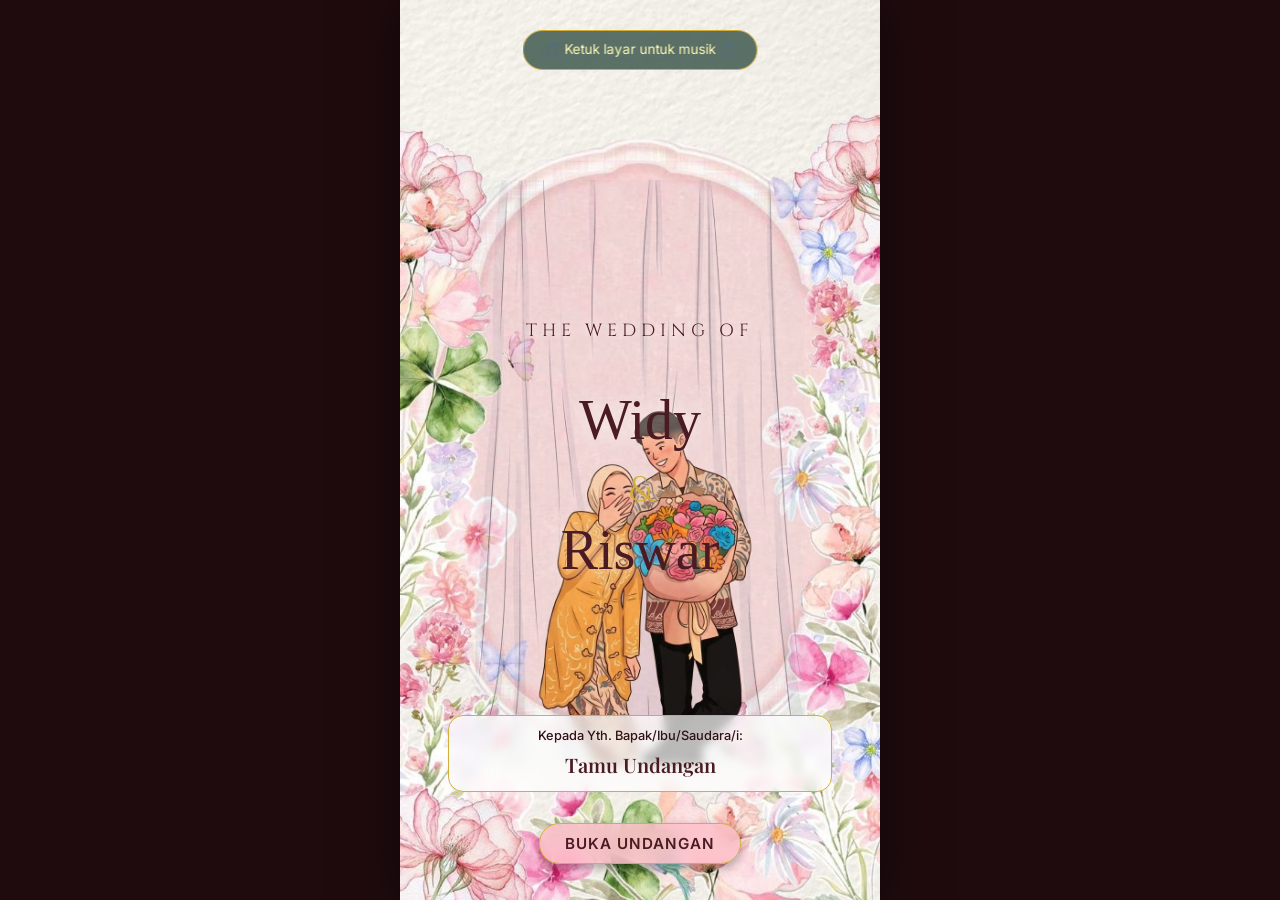
<file: index.html>
<!DOCTYPE html>
<html lang="id">

<head>
    <meta charset="UTF-8">
    <meta name="viewport" content="width=device-width, initial-scale=1.0">
    <title>Undangan Pernikahan Widy & Riswar</title>
    <meta name="description" content="Undangan Pernikahan Digital Widy & Riswar">
    <link rel="preconnect" href="https://fonts.googleapis.com">
    <link rel="preconnect" href="https://fonts.gstatic.com" crossorigin>
    <link
        href="https://fonts.googleapis.com/css2?family=Cinzel:wght@400;600;700&family=Great+Vibes&family=Inter:wght@300;400;600&family=Playfair+Display:ital,wght@0,400;0,600;0,700;1,400&display=swap"
        rel="stylesheet">
    <link href="https://unpkg.com/aos@2.3.1/dist/aos.css" rel="stylesheet">
    <link href="https://fonts.cdnfonts.com/css/brittany-signature" rel="stylesheet">
    <link rel="stylesheet" href="style.css?v=54">
</head>

<body>

    <!-- Cover Section (Opens before scrolling) -->
    <div id="cover" class="cover-section">
        <div class="cover-bg"></div>
        <div id="music-hint" class="music-hint">🎵 Ketuk layar untuk musik 🎵</div>
        <!-- Foto Orang/Mempelai -->
        <img src="bg11.jpg" alt="Mempelai Cover" class="cover-mempelai-img">

        <div class="cover-content">
            <p class="subtitle">The Wedding Of</p>
            <h1 class="couple-names-cover">Widy<br><span class="couple-ampersand">&amp;</span><br>Riswar</h1>
        </div>

        <div class="guest-greeting"
            style="position: fixed; bottom: 12%; left: 50%; transform: translateX(-50%); z-index: 100; text-align: center; color: var(--text-main); width: 80%; background: rgba(255, 255, 255, 0.7); backdrop-filter: blur(5px); padding: 10px; border-radius: 15px; border: 1px solid var(--gold);">
            <p style="font-size: 0.8rem; margin-bottom: 3px; font-weight: 500;">Kepada Yth. Bapak/Ibu/Saudara/i:</p>
            <h3 id="guestName"
                style="font-size: 1.25rem; font-family: var(--font-heading); color: var(--primary-color); margin: 0; word-wrap: break-word;">
                Tamu Undangan</h3>
        </div>

        <button id="openInvitation" class="btn-primary cover-btn-bottom" style="bottom: 4%;">Buka Undangan</button>
    </div>

    <!-- Main Invitation Content -->
    <main id="mainContent" class="hidden">
        <!-- Background Blobs for modern fluid morphology -->
        <div class="morph-blob blob-1"></div>
        <div class="morph-blob blob-2"></div>
        <div class="morph-blob blob-3"></div>

        <!-- Hero Section -->
        <section id="hero" class="hero-section">
            <div class="hero-text">
                <div data-aos="fade-right" data-aos-duration="1500"
                    style="margin-top: 10px; position: relative; z-index: 20;">
                    <p class="invite-subtitle hero-music-anim-1">You Are Invited To <br><span class="wedding-of">The
                            Wedding Of</span></p>
                </div>

                <div data-aos="zoom-in" data-aos-duration="1800" data-aos-delay="200">
                    <div class="image-wrapper hero-music-anim-2" style="margin: -90px 0 0px 0;">
                        <img src="bg22.png" alt="Gallery Ornament" class="hero-ornament-img">
                    </div>
                </div>

                <div data-aos="fade-left" data-aos-duration="1500" data-aos-delay="400">
                    <h2 class="animated-text hero-music-anim-3"
                        style="font-family: 'Brittany Signature', cursive; font-weight: 400; font-size: clamp(2rem, 10vw, 3.5rem); white-space: nowrap; margin-top: -60px; margin-bottom: 10px; color: var(--primary-color); position: relative; z-index: 10;">
                        Widy & Riswar</h2>
                </div>

                <div data-aos="fade-up" data-aos-duration="1200" data-aos-delay="600">
                    <p class="date-hero hero-music-anim-4"
                        style="font-size: 1.1rem; font-weight: 600; margin-bottom: 15px;">23 Mei 2026</p>
                </div>

                <!-- Countdown Timer -->
                <div data-aos="fade-up" data-aos-duration="1200" data-aos-delay="800">
                    <div class="countdown-container hero-music-anim-5">
                        <div class="time-box"><span id="days">00</span>
                            <p>Hari</p>
                        </div>
                        <div class="time-box"><span id="hours">00</span>
                            <p>Jam</p>
                        </div>
                        <div class="time-box"><span id="minutes">00</span>
                            <p>Menit</p>
                        </div>
                        <div class="time-box"><span id="seconds">00</span>
                            <p>Detik</p>
                        </div>
                    </div>
                </div>
            </div>
            <div class="scroll-indicator">
                <p>Scroll Down</p>
                <div class="arrow-down"></div>
            </div>
        </section>

        <!-- Couple Section -->
        <section id="couple" class="couple-section">
            <div class="container">
                <div class="section-title text-center" data-aos="fade-up" data-aos-duration="1000"
                    style="margin-bottom: 45px;">
                    <p class="intro-text-music"
                        style="font-family: 'Playfair Display', serif; font-style: italic; font-size: 1.1rem; line-height: 1.7; color: var(--primary-color); font-weight: 400; background: linear-gradient(135deg, rgba(235, 211, 122, 0.25) 0%, rgba(255, 255, 255, 0.5) 100%); padding: 30px 20px; border-radius: 20px; margin: 0 auto; max-width: 90%; backdrop-filter: blur(4px);">
                        "Dengan Memohon Rahmat dan Ridho Dari Allah SWT.<br>
                        Kami Bermaksud Menyelenggarakan Syukuran Pernikahan Putra Putri Kami."
                    </p>
                </div>

                <div class="couple-wrapper">
                    <!-- Bride -->
                    <div class="bride bride-card" data-aos="morph-right" data-aos-duration="1200">
                        <div data-aos="morph-up" data-aos-duration="1200" data-aos-delay="200">
                            <div class="photo-frame hero-music-anim-2">
                                <div
                                    style="width: 100%; height: 100%; overflow: hidden; border-radius: 15px; position: relative; -webkit-mask-image: linear-gradient(to bottom, black 65%, transparent 95%); mask-image: linear-gradient(to bottom, black 65%, transparent 95%);">
                                    <img src="wanitanew.png" alt="Mempelai Wanita" class="profile-img"
                                        style="transform: scale(0.75) translateY(5%); border-radius: 0 !important;">
                                </div>
                                <div class="frame-ornament"></div>
                            </div>
                        </div>
                        <h3 data-aos="fade-up" data-aos-duration="800" data-aos-delay="500">Gr. Widyawati, S.Pd</h3>
                        <p class="parents" data-aos="fade-up" data-aos-duration="800" data-aos-delay="700">Putri
                            dari<br>Bapak Sudirman L Mariyoga & Ibu Nurlina Usman</p>
                        <a href="#" class="social-link" data-aos="zoom-in" data-aos-duration="800"
                            data-aos-delay="900">@wwiidyy</a>
                    </div>



                    <!-- Groom -->
                    <div class="groom groom-card" data-aos="morph-left" data-aos-duration="1200">
                        <div data-aos="morph-up" data-aos-duration="1200" data-aos-delay="400">
                            <div class="photo-frame hero-music-anim-2">
                                <div
                                    style="width: 100%; height: 100%; overflow: hidden; border-radius: 15px; position: relative; -webkit-mask-image: linear-gradient(to bottom, black 65%, transparent 95%); mask-image: linear-gradient(to bottom, black 65%, transparent 95%);">
                                    <img src="pria.png" alt="Mempelai Pria" class="profile-img"
                                        style="transform: scale(1.7) translateY(18%); border-radius: 0 !important;">
                                </div>
                                <div class="frame-ornament"></div>
                            </div>
                        </div>
                        <h3 data-aos="fade-up" data-aos-duration="800" data-aos-delay="700">Gr. Riswar Hasan, S.Pd</h3>
                        <p class="parents" data-aos="fade-up" data-aos-duration="800" data-aos-delay="900">Putra
                            dari<br>Bapak Hi. Hasan & Ibu Hj. Sitti Nuralam</p>
                        <a href="#" class="social-link" data-aos="zoom-in" data-aos-duration="800"
                            data-aos-delay="1100">@riswar_57</a>
                    </div>
                </div>
            </div>
        </section>

        <!-- Event Details Section -->
        <section id="events" class="events-section">
            <div class="background-pattern"></div>
            <div class="container">
                <div class="section-title" data-aos="fade-up" data-aos-duration="1000">
                    <h2 class="animated-text">Rangkaian Acara</h2>
                    <div class="divider-gold"></div>
                    <p>Merupakan suatu kehormatan dan kebahagiaan bagi kami apabila Bapak/Ibu/Saudara/i berkenan hadir
                        pada acara kami.</p>
                </div>

                <div class="event-cards">
                    <!-- Mappacci / Tudang Penni (Optional Bugis Event) -->
                    <div class="event-card glass" data-aos="morph-up" data-aos-delay="100" data-aos-duration="1000">
                        <div class="event-icon">🌙</div>
                        <h3>Akad Nikah</h3>
                        <p class="date">Sabtu, 23 Mei 2026</p>
                        <p class="time">10:00 WITA - Selesai</p>
                        <p class="location">Kediaman Mempelai Wanita<br>Jl. Parenrengi No.13 (Lrg. Alfamidi Bangkir)</p>
                    </div>

                    <!-- Akad Nikah -->
                    <div class="event-card glass highlight" data-aos="morph-up" data-aos-delay="300"
                        data-aos-duration="1000">
                        <div class="event-icon">💍</div>
                        <h3>Resepsi</h3>
                        <p class="date">Malam Minggu, 23 Mei 2026</p>
                        <p class="time">19:00 WITA - Selesai</p>
                        <p class="location">Kediaman Mempelai Wanita<br>Jl. Parenrengi No.13 (Lrg. Alfamidi Bangkir)</p>
                    </div>

                    <!-- Resepsi (Mappabotting) -->
                    <div class="event-card glass" data-aos="morph-up" data-aos-delay="500" data-aos-duration="1000">
                        <div class="event-icon">🎉</div>
                        <h3>Mapparola</h3>
                        <p class="date">Malam Senin, 24 Mei 2026</p>
                        <p class="time">19:00 WITA - Selesai</p>
                        <p class="location">Dusun Pepei<br>Desa Dongko</p>
                    </div>
                </div>
            </div>
        </section>

        <!-- Wedding Gift Section -->
        <section id="gift" class="gift-section">
            <div class="container">
                <div class="section-title" data-aos="fade-up" data-aos-duration="1000">
                    <h2 class="animated-text"
                        style="font-family: 'Brittany Signature', cursive; font-weight: normal; font-size: 3.5rem; text-transform: none;">
                        Wedding Gift</h2>
                    <div class="divider-gold"></div>
                    <div class="intro-gift event-card glass highlight" data-aos="zoom-in" data-aos-duration="1000">
                        <p style="margin: 0; padding: 0;">
                            Doa Restu Anda Merupakan Karunia Yang Sangat Berarti Bagi Kami.<br><br>
                            Dan Jika Memberi adalah ungkapan Tanda kasih Anda, Anda Dapat Memberi kado secara Cashless
                        </p>
                    </div>
                </div>

                <div class="event-card glass highlight" style="margin: 30px auto 0; display: block;" data-aos="zoom-in"
                    data-aos-duration="1000">
                    <div
                        style="display: flex; align-items: center; justify-content: center; gap: 15px; margin-bottom: 15px;">
                        <div class="bank-logo" style="margin: 0;">
                            <img src="BRI.png" alt="Bank BRI"
                                style="width: 60px; height: auto; object-fit: contain; filter: drop-shadow(0px 0px 3px rgba(255,255,255,0.5));">
                        </div>
                        <div style="text-align: left;">
                            <p class="bank-account"
                                style="font-size: 1.05rem; margin: 0; color: #000; font-weight: bold; text-shadow: 0 0 3px rgba(255,255,255,0.5);">
                                022701061704504</p>
                            <p class="bank-name"
                                style="font-size: 0.85rem; color: #333; margin: 3px 0 0 0; text-shadow: 0 0 3px rgba(255,255,255,0.5);">
                                a.n WIDYAWATI</p>
                        </div>
                    </div>
                    <div style="text-align: center;">
                        <button class="btn-primary copy-btn"
                            onclick="navigator.clipboard.writeText('022701061704504').then(()=>{alert('Nomor rekening berhasil disalin!');}); return false;"
                            style="font-size: 0.85rem; padding: 10px 20px; width: 100%;">Salin Rekening</button>
                    </div>
                </div>
            </div>
        </section>

        <!-- Wishes / Guestbook Section -->
        <section id="wishes" class="wishes-section">
            <div class="container">
                <div class="section-title" data-aos="fade-up" data-aos-duration="1000">
                    <h2 class="animated-text"
                        style="font-family: 'Brittany Signature', cursive; font-weight: normal; font-size: 3.5rem; text-transform: none;">
                        Kirim Ucapan</h2>
                    <div class="divider-gold"></div>
                    <p
                        style="color: var(--text-main); font-weight: 500; text-shadow: 0 0 5px rgba(255,255,255,0.7); margin-top: 10px;">
                        Tuliskan doa dan harapan untuk kedua mempelai</p>
                </div>

                <div class="event-card glass highlight wishes-card" data-aos="zoom-in" data-aos-duration="1000"
                    style="margin: 0 auto; display: block; max-width: 400px; padding: 25px 20px;">
                    <form id="wishesForm" class="wishes-form">
                        <div class="form-group">
                            <input type="text" id="wishName" placeholder="Nama Anda" required class="wish-input">
                        </div>
                        <div class="form-group">
                            <textarea id="wishMessage" placeholder="Tuliskan ucapan dan doa..." required rows="4"
                                class="wish-input"></textarea>
                        </div>
                        <button type="submit" class="btn-primary wishes-btn">Kirim Pesan</button>
                    </form>

                    <div class="wishes-list-container">
                        <div id="wishesList" class="wishes-list">
                            <!-- JS akan mengisi pesan disini -->
                        </div>
                    </div>
                </div>
            </div>
        </section>

        <!-- Footer / Outro -->
        <footer class="footer">
            <div class="footer-content">
                <p>Merupakan suatu kehormatan dan kebahagiaan bagi kami, apabila Bapak/Ibu/Saudara/i berkenan hadir
                    untuk memberikan doa restu.</p>
                <h3>Widy & Riswar</h3>
                <p class="credit">Built with ❤️ by WarDigital</p>
                <div class="vendor-contacts" style="margin-top: 15px; font-size: 0.85rem;">
                    <p style="margin-bottom: 8px; color: var(--gold); font-weight: 600;">Pesan Undangan Digital:</p>
                    <a href="https://wa.me/6281325288213" target="_blank" class="vendor-link"
                        style="color: var(--text-light); text-decoration: none; display: inline-flex; align-items: center; justify-content: center; gap: 6px; margin: 5px 10px; transition: color 0.3s ease;">
                        <svg width="18" height="18" viewBox="0 0 24 24" fill="currentColor"
                            xmlns="http://www.w3.org/2000/svg">
                            <path
                                d="M11.996 0A12.003 12.003 0 0 0 0 12.003c0 2.115.548 4.17 1.588 5.968l-1.554 5.672 5.804-1.523a11.968 11.968 0 0 0 6.158 1.688h.005C23.953 23.808 24 18.529 24 12.005A12.005 12.005 0 0 0 11.996 0zm0 21.794h-.003a9.976 9.976 0 0 1-5.088-1.39l-.364-.216-3.784.992 1.01-3.692-.237-.376A9.957 9.957 0 0 1 1.998 12.002c0-5.518 4.49-10.008 10.004-10.008 2.674 0 5.184 1.042 7.073 2.932 1.892 1.89 2.934 4.4 2.934 7.078 0 5.517-4.492 10.008-10.013 10.006v-.016h.001zm5.485-7.5c-.302-.15-1.782-.878-2.058-.98-.276-.102-.477-.15-.678.15s-.777.978-.953 1.178c-.175.2-.35.226-.652.076a8.214 8.214 0 0 1-2.42-1.493 9.077 9.077 0 0 1-1.677-2.083c-.176-.3-.018-.466.133-.616.136-.134.3-.3.45-.45s.2-.3.3-.5c.102-.2.05-.376-.025-.526-.075-.15-.678-1.63-.928-2.23-.243-.586-.488-.507-.678-.515a3.177 3.177 0 0 0-.58-.008c-.2 0-.528.076-.803.376s-1.054 1.03-1.054 2.508c0 1.48 1.08 2.912 1.23 3.113.152.2 2.124 3.242 5.143 4.544 2.115.912 2.87.822 3.396.685.584-.153 1.782-.728 2.032-1.43s.25-1.302.175-1.43c-.075-.126-.276-.2-.578-.35z" />
                        </svg>
                        081325288213
                    </a>
                    <a href="https://instagram.com/war.digital_" target="_blank" class="vendor-link"
                        style="color: var(--text-light); text-decoration: none; display: inline-flex; align-items: center; justify-content: center; gap: 6px; margin: 5px 10px; transition: color 0.3s ease;">
                        <svg width="18" height="18" viewBox="0 0 24 24" fill="currentColor"
                            xmlns="http://www.w3.org/2000/svg">
                            <path
                                d="M12 2.163c3.204 0 3.584.012 4.85.07 1.366.062 2.633.344 3.608 1.318.975.975 1.256 2.242 1.318 3.608.058 1.266.07 1.646.07 4.85s-.012 3.584-.07 4.85c-.062 1.366-.344 2.633-1.318 3.608-.975.975-2.242 1.256-3.608 1.318-1.266.058-1.646.07-4.85.07s-3.584-.012-4.85-.07c-1.366-.062-2.633-.344-3.608-1.318-.975-.975-1.256-2.242-1.318-3.608-.058-1.266-.07-1.646-.07-4.85s.012-3.584.07-4.85c.062-1.366.344-2.633 1.318-3.608.975-.975 2.242-1.256 3.608-1.318 1.266-.058 1.646-.07 4.85-.07M12 0C8.741 0 8.333.014 7.053.072 2.695.272.272 2.69.073 7.052.014 8.333 0 8.741 0 12c0 3.259.014 3.668.072 4.948.2 4.358 2.618 6.78 6.98 6.98C8.333 23.986 8.741 24 12 24c3.259 0 3.668-.014 4.948-.072 4.354-.2 6.782-2.618 6.979-6.98.059-1.28.073-1.689.073-4.948 0-3.259-.014-3.667-.072-4.947-.196-4.354-2.617-6.78-6.979-6.98C15.668.014 15.259 0 12 0zm0 5.838a6.162 6.162 0 1 0 0 12.324 6.162 6.162 0 0 0 0-12.324zM12 16a4 4 0 1 1 0-8 4 4 0 0 1 0 8zm6.406-11.845a1.44 1.44 0 1 0 0 2.881 1.44 1.44 0 0 0 0-2.881z" />
                        </svg>
                        @war.digital_
                    </a>
                </div>
            </div>
        </footer>
    </main>

    <!-- Audio Element -->
    <audio id="bg-music" src="musikkkk.mp3" loop preload="auto"></audio>

    <script src="https://unpkg.com/aos@2.3.1/dist/aos.js"></script>
    <script src="script.js"></script>
</body>

</html>
</file>
<file: style.css>
:root {
    /* Wedding Theme Palette - Burgundy, Forest Green & Butter Yellow */
    --burgundy: #4A1B22; 
    --dusty-rose: #A34E57;
    --forest-green: #1B3B2F; /* Deep rich green from video */
    --olive-green: #687E45;
    --butter-yellow: #FFF8B5;

    --primary-color: var(--burgundy);
    --primary-light: var(--dusty-rose);
    --gold: #D4AF37; /* Metallic Gold for arches */
    --gold-light: #F3E5AB;
    --text-main: #2F1116;
    --text-light: var(--butter-yellow);
    --bg-light: var(--butter-yellow);
    --bg-dark: var(--forest-green);
    
    /* Fonts */
    --font-heading: 'Playfair Display', serif;
    --font-body: 'Inter', sans-serif;
    --font-accent: 'Cinzel', serif;
}

* {
    margin: 0;
    padding: 0;
    box-sizing: border-box;
}

html {
    background-color: #1F0B0E; /* Dark elegant backdrop for desktop */
}

body {
    font-family: var(--font-body);
    background-color: var(--bg-light);
    color: var(--text-main);
    overflow-x: hidden;
    line-height: 1.6;
    width: 100%;
    max-width: 480px; /* Lock to mobile/Android view */
    margin: 0 auto;
    position: relative;
    box-shadow: 0 0 50px rgba(0,0,0,0.5); /* Edge shadows */
    min-height: 100vh;
    border-left: 1px solid rgba(255, 255, 255, 0.1);
    border-right: 1px solid rgba(255, 255, 255, 0.1);
}

/* Typography */
h1, h2, h3, h4 {
    font-family: var(--font-heading);
    font-weight: 600;
    color: var(--primary-color);
}

.bismillah, .lontara-greeting {
    font-size: 1.5rem;
    color: var(--gold);
    text-align: center;
    margin-bottom: 10px;
    font-family: var(--font-accent);
}

.lontara-greeting {
    font-size: 1.2rem;
    letter-spacing: 2px;
}

/* Utilities */
.container {
    max-width: 1000px;
    margin: 0 auto;
    padding: 0 20px;
}

.hidden {
    display: none !important;
}

.section-title {
    text-align: center;
    margin-bottom: 50px;
}

.section-title h2 {
    font-size: 2.5rem;
    color: var(--primary-color);
}

.divider-gold {
    height: 3px;
    width: 60px;
    background: linear-gradient(90deg, transparent, var(--gold), transparent);
    margin: 15px auto;
}

.glass {
    background: rgba(254, 243, 213, 0.8);
    backdrop-filter: blur(10px);
    -webkit-backdrop-filter: blur(10px);
    border: 1px solid rgba(254, 243, 213, 0.4);
    box-shadow: 0 8px 32px 0 rgba(74, 27, 34, 0.1);
}

/* Buttons */
.btn-primary, .btn-secondary {
    display: inline-block;
    padding: 12px 30px;
    border-radius: 50px;
    font-family: var(--font-body);
    font-weight: 600;
    text-transform: uppercase;
    letter-spacing: 1px;
    cursor: pointer;
    transition: all 0.3s ease;
    border: none;
    text-decoration: none;
    font-size: 0.9rem;
}

.btn-primary {
    background: linear-gradient(135deg, var(--dusty-rose), var(--burgundy));
    color: var(--ivory);
    box-shadow: 0 4px 15px rgba(163, 78, 87, 0.4);
}

.btn-primary:hover {
    transform: translateY(-3px);
    box-shadow: 0 6px 20px rgba(163, 78, 87, 0.6);
}

.btn-secondary {
    background: transparent;
    color: var(--primary-color);
    border: 2px solid var(--primary-color);
}

.btn-secondary:hover {
    background: var(--primary-color);
    color: #fff;
}

/* ========= SECTIONS ========= */

/* Cover Section */
.cover-section {
    position: fixed;
    top: 0;
    left: 50%;
    transform: translateX(-50%);
    width: 100%;
    max-width: 480px;
    height: 100vh;
    height: 100dvh; /* dynamic viewport for mobile */
    display: flex;
    justify-content: center;
    align-items: center;
    z-index: 9999;
    color: var(--text-main);
    transition: transform 1s cubic-bezier(0.77, 0, 0.175, 1);
    overflow: hidden;
}

.cover-bg {
    position: absolute;
    top: 0;
    left: 0;
    width: 100%;
    height: 100%;
    background: url('bg1new.jpg') center/cover no-repeat;
    z-index: 1;
    transform: scale(var(--beat-scale, 1));
}

/* Animasi Musik Khusus Hero Section */
@keyframes musicPulseFloat {
    0%, 50%, 100% { transform: translateY(0) scale(1); }
    20% { transform: translateY(-5px) scale(1.03); }
    70% { transform: translateY(3px) scale(0.98); }
}

@keyframes musicPulseRotate {
    0%, 50%, 100% { transform: scale(1) rotate(0deg); }
    25% { transform: scale(1.05) rotate(2deg); }
    75% { transform: scale(0.97) rotate(-2deg); }
}

@keyframes musicPulseScale {
    0%, 100% { transform: scale(1); }
    40% { transform: scale(1.04); }
}

.playing-music .hero-music-anim-1 { animation: musicPulseFloat 1.8s infinite ease-in-out; }
.playing-music .hero-music-anim-2 { animation: musicPulseRotate 1.8s infinite ease-in-out 0.2s; }
.playing-music .hero-music-anim-3 { animation: musicPulseFloat 1.8s infinite ease-in-out 0.4s; }
.playing-music .hero-music-anim-4 { animation: musicPulseScale 1.8s infinite ease-in-out 0.6s; }
.playing-music .hero-music-anim-5 { animation: musicPulseFloat 1.8s infinite ease-in-out 0.8s; }

.simulated-beat-bg {
    animation: fakeBeatBg 1.8s infinite;
}
@keyframes fakeBeatBg {
    0%, 30%, 100% { transform: scale(1); }
    15% { transform: scale(1.05); }
    45% { transform: scale(1.02); }
}

.simulated-beat-img {
    animation: fakeBeatImg 1.8s infinite;
}
@keyframes fakeBeatImg {
    0%, 30%, 100% { transform: translateX(-50%) scale(1); }
    15% { transform: translateX(-50%) scale(1.03); }
    45% { transform: translateX(-50%) scale(1.01); }
}

.simulated-beat-content {
    animation: fakeBeatContent 1.8s infinite;
}
@keyframes fakeBeatContent {
    0%, 30%, 100% { transform: translate(-50%, -50%) scale(1); }
    15% { transform: translate(-50%, -50%) scale(1.03); }
    45% { transform: translate(-50%, -50%) scale(1.01); }
}

.simulated-beat-btn {
    animation: fakeBeatBtn 1.8s infinite;
}
@keyframes fakeBeatBtn {
    0%, 30%, 100% { transform: translateX(-50%) scale(1); }
    15% { transform: translateX(-50%) scale(1.05); }
    45% { transform: translateX(-50%) scale(1.02); }
}

.music-hint {
    position: absolute;
    top: 30px;
    left: 50%;
    transform: translateX(-50%);
    background: rgba(27, 59, 47, 0.7); /* Forest green transparan */
    color: var(--text-light);
    padding: 8px 20px;
    border-radius: 30px;
    font-size: 0.85rem;
    z-index: 100;
    animation: floatingText 2s infinite;
    pointer-events: none;
    border: 1px solid var(--gold);
    backdrop-filter: blur(5px);
    -webkit-backdrop-filter: blur(5px);
}

.cover-section.slide-up {
    transform: translate(-50%, -100%);
}

.cover-content {
    text-align: center;
    padding: 10px;
    background: transparent;
    border: none;
    width: 400px;
    max-width: 90%;
    position: absolute;
    top: 50%;
    left: 50%;
    transform: translate(-50%, -50%);
    z-index: 10;
    animation: coverZoomIn 1.5s cubic-bezier(0.2, 0.8, 0.2, 1) forwards;
}

@keyframes coverZoomIn {
    0% {
        opacity: 0;
        transform: translate(-50%, -50%) scale(0.6);
    }
    100% {
        opacity: 1;
        transform: translate(-50%, -50%) scale(1);
    }
}

.cover-mempelai-img {
    position: absolute;
    bottom: 15%; /* Push image slightly up so it's not hidden by the text box */
    left: 50%;
    transform: translateX(-50%);
    width: auto;
    max-height: 65%;
    z-index: 2;
    mix-blend-mode: multiply;
    filter: contrast(1.1);
}

.cover-content .subtitle {
    font-family: var(--font-accent);
    color: var(--primary-color);
    letter-spacing: 5px;
    margin-bottom: 45px;
    font-size: 1.1rem;
    text-transform: uppercase;
    text-shadow: 0px 0px 8px rgba(255,255,255,0.9);
}

.couple-names-cover {
    font-family: 'Brittany Signature', cursive;
    font-weight: normal;
    font-size: 3.5rem;
    color: var(--primary-color);
    margin: 0;
    line-height: 1.1;
    filter: drop-shadow(0px 0px 10px rgba(255,255,255,0.9));
    animation: floatingText 4s ease-in-out infinite;
}

.couple-ampersand {
    font-family: var(--font-accent);
    font-size: 2.2rem;
    color: var(--gold);
    display: inline-block;
    margin: 10px 0;
}

#openInvitation.cover-btn-bottom {
    position: fixed;
    bottom: 5%; /* Posisi absolute paling bawah */
    left: 50%;
    transform: translateX(-50%);
    z-index: 100;
    box-shadow: 0 4px 10px rgba(0,0,0,0.3);
    padding: 10px 25px;
    font-size: 0.95rem;
    background: rgba(255, 192, 203, 0.8) !important; /* Warna pink transparan */
    backdrop-filter: blur(8px);
    -webkit-backdrop-filter: blur(8px);
    color: var(--primary-color) !important; /* Warna burgundy agar kontras */
    border: 1.5px solid var(--gold);
    white-space: nowrap;
}

/* Hero Section */
.hero-section {
    min-height: 100vh;
    padding: 60px 0 100px 0; /* Ruang lebih untuk menampung teks, mencegah scroll panah menabrak tulisan */
    display: flex;
    flex-direction: column;
    justify-content: center;
    align-items: center;
    text-align: center;
    background: url('bg2new.jpg') center/cover no-repeat;
    position: relative;
}

.hero-text {
    background: transparent;
    padding: 15px 25px; /* Mengurangi padding raksasa yang tidak terlihat yang mencekik ukuran gambar */
    border-radius: 30px;
    width: 100%;
}

.hero-text h2 {
    font-size: 3rem;
    margin: 20px 0;
    color: var(--primary-color);
}

.invite-subtitle {
    font-family: var(--font-body);
    color: var(--primary-color);
    letter-spacing: 4px;
    margin-bottom: 5px;
    font-size: 0.8rem;
    text-transform: uppercase;
    font-weight: 600;
    line-height: 1.6;
}

.wedding-of {
    font-family: var(--font-accent);
    font-size: 1.4rem;
    letter-spacing: 2px;
    color: var(--gold);
    display: inline-block;
    margin-top: 5px;
}

/* Styling Gambar tanpa latar (auto cut out background putih) */
.hero-ornament-img {
    height: auto;
    width: 100%; /* Bisa melebar memakan keseluruhan ruang layar yang tersisa */
    max-width: 380px; /* Batas wajar di HP */
    object-fit: contain; /* GARANSI ANTI GEPENG! Selalu pertahankan rasio aspeknya */
    margin: 0 auto;
    display: block;
    mix-blend-mode: multiply; 
    filter: contrast(1.15) brightness(0.95);
    
    /* Trik menyamarkan potongan kaki keras menjadi gradasi pudar menyatu dengan background */
    -webkit-mask-image: linear-gradient(to bottom, black 80%, transparent 100%);
    mask-image: linear-gradient(to bottom, black 80%, transparent 100%);
    
    /* Animasi pergerakan detak khusus di-handle oleh animasi ketukan JS */
}

/* Styling Countdown */
.countdown-container {
    display: flex;
    justify-content: center;
    gap: 12px;
    margin-top: 15px;
}

.time-box {
    background: rgba(255, 248, 181, 0.45);
    border: 1.5px solid var(--gold);
    border-radius: 12px;
    padding: 10px 0;
    min-width: 65px;
    backdrop-filter: blur(8px);
    -webkit-backdrop-filter: blur(8px);
    box-shadow: 0 4px 15px rgba(0,0,0,0.05);
}

.time-box span {
    display: block;
    font-size: 1.6rem;
    font-family: var(--font-heading);
    font-weight: 700;
    color: var(--burgundy);
}

.time-box p {
    font-size: 0.65rem;
    text-transform: uppercase;
    letter-spacing: 1px;
    margin: 5px 0 0 0;
    color: var(--dusty-rose);
    font-weight: 600;
}

.scroll-indicator {
    position: absolute;
    bottom: 30px;
    animation: bounce 2s infinite;
}

.arrow-down {
    width: 20px;
    height: 20px;
    border-right: 2px solid var(--primary-color);
    border-bottom: 2px solid var(--primary-color);
    transform: rotate(45deg);
    margin: 10px auto 0;
}

@keyframes bounce {
    0%, 20%, 50%, 80%, 100% { transform: translateY(0); }
    40% { transform: translateY(-15px); }
    60% { transform: translateY(-7px); }
}

/* Couple Section */
.couple-section {
    padding: 100px 0 150px 0; /* Padding bawah ekstra untuk menghindari tumpukan padat bunga di area dasar */
    background: url('bg3new.jpg') center/cover no-repeat;
    position: relative;
    color: var(--text-main);
}

.couple-wrapper {
    display: flex;
    justify-content: center;
    align-items: center;
    gap: 50px;
    flex-wrap: wrap;
}

.couple-card, .groom-card, .bride-card {
    text-align: center;
    max-width: 320px;
    /* Sangkar kaca (Glass Shield) proteksi anti tabrakan motif */
    background: linear-gradient(135deg, rgba(255, 255, 255, 0.85) 0%, rgba(255, 255, 255, 0.4) 100%);
    padding: 30px 20px;
    border-radius: 25px;
    backdrop-filter: blur(8px);
    -webkit-backdrop-filter: blur(8px);
    border: 1.5px solid rgba(255, 255, 255, 0.9);
    box-shadow: 0 15px 35px rgba(0, 0, 0, 0.08);
}

.photo-frame {
    width: 280px;
    height: 380px;
    margin: 0 auto 20px;
    position: relative;
    background: #fff;
    border-radius: 15px;
    padding: 10px;
    border: none;
    transition: transform 0.6s ease, box-shadow 0.6s ease, border-color 0.6s ease;
    cursor: pointer;
}

/* Trik Sihir CSS: Bingkai JPG ditindihkan menggunakan blend-mode dari atas */
.photo-frame::after {
    content: '';
    position: absolute;
    top: 0; left: 0; right: 0; bottom: 0;
    background: url('bingkaibaru (2).jpg') center/cover no-repeat;
    mix-blend-mode: multiply;
    border-radius: 15px;
    pointer-events: none; /* Memastikan interaksi klik kursor tembus ke foto */
}

.photo-frame:hover {
    transform: translateY(-10px);
    box-shadow: 0 15px 30px rgba(0, 0, 0, 0.25);
    border-color: var(--dusty-rose);
}

.bride-card h3, .groom-card h3 {
    font-family: 'Brittany Signature', cursive;
    font-style: normal;
    font-weight: normal;
    font-size: 1.6rem;
    white-space: nowrap;
    margin: 10px 0 10px 0;
    color: var(--burgundy);
    padding: 10px 0;
    line-height: 1.3;
    letter-spacing: 1px;
    filter: drop-shadow(0px 1px 2px rgba(0,0,0,0.1));
}

.profile-img {
    width: 100%;
    height: 100%;
    object-fit: cover;
    border-radius: 0 !important;
    transition: transform 0.8s cubic-bezier(0.2, 1, 0.3, 1), filter 0.8s ease;
    filter: sepia(20%) grayscale(15%) brightness(0.95);
}

.photo-frame:hover .profile-img {
    transform: scale(1.05);
    filter: sepia(0%) grayscale(0%) brightness(1.05);
}

.parents {
    font-size: 0.9rem;
    color: #666;
    margin: 10px 0;
}

.ampersand {
    font-size: 4rem;
    font-family: var(--font-heading);
    color: var(--gold);
}

/* Events Section */
.events-section {
    padding: 30px 0 100px 0;
    background: url('bgrang.jpg') center/cover no-repeat;
    color: var(--text-light);
    position: relative;
    overflow: hidden;
}

.events-section .section-title h2 {
    color: var(--text-light);
}

.events-section .section-title p {
    color: #000;
    background: rgba(255, 255, 255, 0.65);
    backdrop-filter: blur(5px);
    -webkit-backdrop-filter: blur(5px);
    padding: 12px 20px;
    border-radius: 15px;
    margin: 0 auto;
    font-weight: 500;
    box-shadow: 0 4px 10px rgba(0,0,0,0.1);
}

.event-cards {
    display: flex;
    justify-content: center;
    gap: 30px;
    flex-wrap: wrap;
    position: relative;
    z-index: 2;
}

.event-card {
    flex: 1;
    min-width: 280px;
    max-width: 350px;
    padding: 60px 40px;
    border-radius: 125px 125px 20px 20px; /* Follows arch framework */
    border: 3px solid var(--gold);
    background: rgba(255, 255, 255, 0.15);
    color: var(--text-main);
    backdrop-filter: blur(10px);
    text-align: center;
    transition: transform 0.3s ease;
}

.event-card:hover {
    transform: translateY(-10px);
}

.event-card h3 {
    font-family: 'Brittany Signature', cursive;
    font-weight: normal;
    color: var(--primary-color);
    margin: 15px 0;
    font-size: 2.2rem;
}

.event-card.highlight {
    background: rgba(255, 248, 181, 0.25);
    color: var(--text-main);
    transform: scale(1.05);
}

.event-card.highlight h3 {
    color: var(--primary-color);
}

.event-icon {
    font-size: 3rem;
}

/* Wedding Gift Section */
.gift-section {
    padding: 100px 0 100px 0; 
    background: url('bg5new.jpg') top center/cover no-repeat; 
    color: var(--text-main);
    position: relative;
    text-align: center;
}

.intro-gift {
    margin: 250px auto 30px; /* Margin atas agar teks turun, margin bawah untuk jarak ke rekening */
    font-weight: 500;
    line-height: 1.6;
    display: block; /* Agar margin auto bekerja untuk centering jika di dalam container lain */
}

.gift-card {
    max-width: 260px;
    margin: 30px auto 0;
    padding: 25px 20px;
    border-radius: 20px;
    background: rgba(255, 255, 255, 0.85);
    border: 2px solid var(--gold);
    color: var(--text-main);
    box-shadow: 0 10px 30px rgba(0,0,0,0.1);
}

.bank-logo {
    margin-bottom: 20px;
}

.bank-account {
    font-size: 1.3rem;
    font-family: var(--font-body);
    font-weight: 700;
    letter-spacing: 1px;
    margin: 10px 0;
    color: var(--burgundy);
}

.bank-name {
    font-size: 1rem;
    margin-bottom: 25px;
    color: #555;
    font-weight: 600;
    text-transform: uppercase;
}

.copy-btn {
    font-size: 0.9rem;
    padding: 12px 25px;
    border-radius: 50px;
    width: 100%;
}

/* Wishes / Guestbook Section */
.wishes-section {
    padding: 100px 0 100px 0;
    background: url('bg4.jpg') center/cover no-repeat;
    position: relative;
    color: var(--text-main);
    text-align: center;
}

.wishes-section::before {
    content: '';
    position: absolute;
    top: 0; left: 0; right: 0; bottom: 0;
    background: rgba(255, 255, 255, 0.4); /* Slight overlay to ensure form is readable */
    z-index: 1;
}

.wishes-section .container {
    position: relative;
    z-index: 2;
}

.wishes-form {
    margin-bottom: 25px;
}

.form-group {
    margin-bottom: 15px;
}

.wish-input {
    width: 100%;
    padding: 12px 15px;
    border: 1.5px solid var(--gold);
    border-radius: 12px;
    background: rgba(255, 255, 255, 0.7);
    color: var(--text-main);
    font-family: var(--font-body);
    font-size: 0.95rem;
    transition: all 0.3s ease;
    box-sizing: border-box;
}

.wish-input:focus {
    outline: none;
    background: rgba(255, 255, 255, 0.95);
    box-shadow: 0 0 10px rgba(212, 175, 55, 0.4);
}

.wishes-btn {
    width: 100%;
    margin-top: 5px;
}

.wishes-list-container {
    max-height: 250px;
    overflow-y: auto;
    border-top: 1px solid rgba(212, 175, 55, 0.5);
    padding-top: 15px;
    margin-top: 15px;
    text-align: left;
}

/* Custom Scrollbar for wishes */
.wishes-list-container::-webkit-scrollbar {
    width: 5px;
}
.wishes-list-container::-webkit-scrollbar-track {
    background: rgba(255, 255, 255, 0.2);
    border-radius: 10px;
}
.wishes-list-container::-webkit-scrollbar-thumb {
    background: var(--gold);
    border-radius: 10px;
}

.wish-item {
    background: rgba(255, 255, 255, 0.85);
    border-radius: 12px;
    padding: 12px 15px;
    margin-bottom: 12px;
    border-left: 4px solid var(--primary-color);
    box-shadow: 0 2px 8px rgba(0,0,0,0.05);
    animation: fadeIn 0.5s ease;
}

@keyframes fadeIn {
    from { opacity: 0; transform: translateY(10px); }
    to { opacity: 1; transform: translateY(0); }
}

.wish-name {
    font-weight: 700;
    color: var(--primary-color);
    font-size: 0.95rem;
    margin-bottom: 3px;
}

.wish-time {
    font-size: 0.7rem;
    color: #888;
    margin-bottom: 6px;
    display: block;
}

.wish-text {
    font-size: 0.9rem;
    color: #444;
    line-height: 1.4;
}

/* Footer */
.footer {
    background-color: #2F1116; /* Deep Burgundy Profile */
    color: var(--text-light);
    text-align: center;
    padding: 60px 20px;
}

.footer h3 {
    color: var(--gold);
    font-size: 2rem;
    margin: 20px 0;
}

.credit {
    font-size: 0.8rem;
    opacity: 0.7;
    margin-top: 40px;
}

/* Responsive */
@media (max-width: 1024px) {
    .couple-wrapper {
        flex-direction: column;
    }
    
    .ampersand {
        flex-basis: 100%;
        display: flex;
        justify-content: center;
        width: 100%;
        margin: 20px 0;
    }
    
    .event-card.highlight {
        transform: scale(1);
    }
}

/* --- Animated Text Effects --- */
.animated-text {
    background: linear-gradient(270deg, var(--burgundy), var(--dusty-rose), var(--olive-green), var(--dusty-rose), var(--burgundy));
    background-size: 300% auto;
    -webkit-background-clip: text;
    background-clip: text;
    -webkit-text-fill-color: transparent;
    animation: textGradientFlow 6s ease-in-out infinite, floatingText 4s ease-in-out infinite;
    display: inline-block;
}

.animated-text-gold {
    background: linear-gradient(270deg, var(--gold), var(--gold-light), var(--gold));
    background-size: 200% auto;
    -webkit-background-clip: text;
    background-clip: text;
    -webkit-text-fill-color: transparent;
    animation: textGradientFlow 4s ease-in-out infinite;
    display: inline-block;
}

@keyframes textGradientFlow {
    0% { background-position: 0% 50%; }
    50% { background-position: 100% 50%; }
    100% { background-position: 0% 50%; }
}

@keyframes floatingText {
    0%, 100% { transform: scale(1) translateY(0); }
    50% { transform: scale(1.05) translateY(-5px); }
}

/* --- Modern Morph Animations --- */

/* Background Blobs for fluidity */
.morph-blob {
    display: none; /* Dihilangkan agar tidak menghalangi gambar background */
    position: fixed;
    border-radius: 50%;
    filter: blur(80px);
    z-index: 0;
    opacity: 0.5;
    animation: liquidBlob 20s infinite alternate cubic-bezier(0.4, 0, 0.2, 1);
    pointer-events: none;
}
.blob-1 {
    top: 5%; right: 5%;
    width: 40vw; height: 40vw;
    background: var(--dusty-rose);
    animation-duration: 25s;
}
.blob-2 {
    bottom: -10%; left: -5%;
    width: 50vw; height: 45vw;
    background: var(--olive-green);
    animation-duration: 22s;
    animation-delay: 2s;
}
.blob-3 {
    top: 40%; left: 30%;
    width: 35vw; height: 35vw;
    background: var(--baby-pink);
    animation-duration: 18s;
    animation-delay: 5s;
}

@keyframes liquidBlob {
    0% { transform: scale(1) translate(0, 0) rotate(0deg); border-radius: 60% 40% 30% 70% / 60% 30% 70% 40%; }
    50% { transform: scale(1.1) translate(30px, 60px) rotate(180deg); border-radius: 30% 60% 70% 40% / 50% 60% 30% 60%; }
    100% { transform: scale(0.9) translate(-30px, -30px) rotate(360deg); border-radius: 60% 40% 30% 70% / 60% 30% 70% 40%; }
}

/* Custom Morph Transitions for Scroll (AOS integration) */
[data-aos="morph-card"] {
    opacity: 0;
    transform: translateY(60px) scale(0.85);
    border-radius: 60% 40% 30% 70% / 60% 30% 70% 40%;
    transition-property: transform, opacity, border-radius;
}
[data-aos="morph-card"].aos-animate {
    opacity: 1;
    transform: translateY(0) scale(1);
    border-radius: 30px;
}

[data-aos="morph-up"] {
    opacity: 0;
    transform: translateY(100px) scale(0.9);
    border-radius: 40% 60% 70% 30% / 40% 50% 60% 50%;
    transition-property: transform, opacity, border-radius;
}
[data-aos="morph-up"].aos-animate {
    opacity: 1;
    transform: translateY(0) scale(1);
    border-radius: 20px;
}

[data-aos="morph-right"] {
    opacity: 0;
    transform: translateX(-100px) scale(0.9);
    border-radius: 70% 30% 30% 70% / 60% 40% 60% 40%;
    transition-property: transform, opacity, border-radius;
}
[data-aos="morph-right"].aos-animate {
    opacity: 1;
    transform: translateX(0) scale(1);
    border-radius: 20px;
}

[data-aos="morph-left"] {
    opacity: 0;
    transform: translateX(100px) scale(0.9);
    border-radius: 30% 70% 70% 30% / 40% 60% 40% 60%;
    transition-property: transform, opacity, border-radius;
}
[data-aos="morph-left"].aos-animate {
    opacity: 1;
    transform: translateX(0) scale(1);
    border-radius: 20px;
}

/* --- Styles for Public Replies Thread --- */
.reply-btn {
    font-size: 0.8rem;
    color: var(--burgundy);
    background: none;
    border: none;
    cursor: pointer;
    margin-top: 8px;
    padding: 0;
    text-decoration: underline;
    font-weight: 600;
}
.reply-btn:hover {
    color: var(--dusty-rose);
}
.replies-container {
    margin-left: 15px;
    margin-top: 10px;
    border-left: 2px solid rgba(212, 175, 55, 0.5); /* var(--gold) transparan */
    padding-left: 10px;
}
.reply-item {
    margin-top: 8px;
    background: rgba(255, 255, 255, 0.45);
    padding: 10px;
    border-radius: 8px;
    animation: fadeIn 0.4s ease;
}
.reply-form-container {
    display: none;
    margin-top: 10px;
    background: rgba(255, 255, 255, 0.55);
    padding: 12px;
    border-radius: 8px;
    border: 1px dashed var(--gold);
}
.reply-form-container.active {
    display: block;
    animation: fadeIn 0.3s ease;
}
.reply-input, .reply-textarea {
    width: 100%;
    padding: 8px 10px;
    margin-bottom: 8px;
    border: 1px solid var(--gold);
    border-radius: 6px;
    font-size: 0.85rem;
    font-family: var(--font-body);
    box-sizing: border-box;
    background: rgba(255,255,255,0.8);
}
.reply-input:focus, .reply-textarea:focus {
    outline: none;
    background: #fff;
    box-shadow: 0 0 5px rgba(212, 175, 55, 0.3);
}
.reply-submit-btn {
    background: var(--burgundy);
    color: white;
    border: none;
    padding: 6px 15px;
    border-radius: 50px;
    font-size: 0.8rem;
    font-family: var(--font-body);
    cursor: pointer;
    font-weight: 600;
}
.reply-submit-btn:disabled {
    opacity: 0.6;
}

/* --- Tarian Menyesuaikan Musik (Mempelai Slide) --- */
.intro-text-music {
    border: 1.5px solid rgba(235, 211, 122, 0.8);
    box-shadow: 0 15px 30px rgba(235, 211, 122, 0.25);
    transition: all 0.5s ease;
}

body.playing-music .intro-text-music {
    animation: introMusicBeat 3.5s infinite ease-in-out alternate;
}

@keyframes introMusicBeat {
    0% { transform: translateY(0); box-shadow: 0 15px 30px rgba(235, 211, 122, 0.25); border-color: rgba(235, 211, 122, 0.8); }
    100% { transform: translateY(-7px) scale(1.02); box-shadow: 0 25px 45px rgba(235, 211, 122, 0.6); border-color: rgba(255, 225, 120, 1); }
}

/* Frame photo disetel khusus melalui class index "hero-music-anim-2" agar identik dengan slide utama */

/* Efek aurora pada kaca card */
body.playing-music .bride-card, 
body.playing-music .groom-card {
    position: relative;
    overflow: hidden;
}

body.playing-music .bride-card::before,
body.playing-music .groom-card::before {
    content: '';
    position: absolute;
    top: 0; left: 0; right: 0; bottom: 0;
    border-radius: inherit;
    box-shadow: inset 0 0 0 rgba(235, 211, 122, 0);
    transition: all 0.5s;
    animation: cardAurora 3s infinite ease-in-out alternate;
    pointer-events: none;
    z-index: -1;
}

@keyframes cardAurora {
    0% { box-shadow: inset 0 0 10px rgba(235, 211, 122, 0); }
    100% { box-shadow: inset 0 0 60px rgba(235, 211, 122, 0.8); }
}

/* Seamless Blend Mask (Fades edges to remove hard horizontal lines) */
.hero-section, .couple-section, .events-section, .gift-section, .wishes-section {
    overflow: hidden; /* Mencegah gelombang tumpah keluar garis batas layar HP */
}

/* TOP EDGE: Animated Hanging Wave + White Gradient Taper */
.hero-section::before, .couple-section::before, .events-section::before, .gift-section::before, .wishes-section::before {
    content: '';
    position: absolute;
    top: -1px; 
    left: 0;
    width: 200%;
    height: 60px; /* Ukuran transisi sangat rapat agar antar halaman terasa tumpang tindih sempurna */
    pointer-events: none;
    /* Rahasia agar ombak muncul: SVG digeser ke -40px ke atas.
       Blok putih padat yang jadi biang kerok di-crop, dan gelombang cantiknya langsung mengisi kotak! */
    background: 
        url("data:image/svg+xml,%3Csvg viewBox='0 0 1200 120' xmlns='http://www.w3.org/2000/svg'%3E%3Cpath d='M0,0V46.29c47.79,22.2,103.59,32.17,158,28,70.36-5.37,136.33-33.31,206.8-37.5C438.64,32.43,512.34,53.67,583,72.05c69.27,18,138.3,24.88,209.4,13.08,36.15-6,69.85-17.84,104.45-29.34C989.49,25,1113-14.29,1200,52.47V0Z' opacity='.60' fill='%23FFFFFF'/%3E%3Cpath d='M0,0V15.81C137.15,84.14,286.95,30.33,430.7,29.9c143.5-.42,284.15,50.15,420,40.1,135.25-9.94,260.65-47.58,349.3-51.15V0Z' opacity='.60' fill='%23FFC0CB'/%3E%3Cpath d='M0,0V5.63C149.93,59,314.09,71.32,475.83,42.57c43-7.64,84.23-20.12,127.61-26.46,59-8.63,112.48,12.24,165.56,35.4C827.93,77.22,886,95.24,951.2,90c86.53-7,172.46-45.71,248.8-84.81V0Z' fill='%23FFE4E1' opacity='.80'/%3E%3C/svg%3E") left 0 top -40px / 50% 110px repeat-x,
        linear-gradient(to bottom, #FFFFFF 0%, rgba(255,255,255,0) 100%) left top / 100% 100% no-repeat;
    z-index: 10;
    animation: driftWaveTop 18s linear infinite alternate;
}

/* BOTTOM EDGE: Animated Floor Wave + White Gradient Taper */
.hero-section::after, .couple-section::after, .events-section::after, .gift-section::after, .wishes-section::after {
    content: '';
    position: absolute;
    bottom: -1px; 
    left: 0;
    width: 200%;
    height: 60px; 
    pointer-events: none;
    background: 
        url("data:image/svg+xml,%3Csvg viewBox='0 0 1200 120' xmlns='http://www.w3.org/2000/svg'%3E%3Cpath d='M0,0V46.29c47.79,22.2,103.59,32.17,158,28,70.36-5.37,136.33-33.31,206.8-37.5C438.64,32.43,512.34,53.67,583,72.05c69.27,18,138.3,24.88,209.4,13.08,36.15-6,69.85-17.84,104.45-29.34C989.49,25,1113-14.29,1200,52.47V0Z' opacity='.60' fill='%23FFFFFF'/%3E%3Cpath d='M0,0V15.81C137.15,84.14,286.95,30.33,430.7,29.9c143.5-.42,284.15,50.15,420,40.1,135.25-9.94,260.65-47.58,349.3-51.15V0Z' opacity='.60' fill='%23FFC0CB'/%3E%3Cpath d='M0,0V5.63C149.93,59,314.09,71.32,475.83,42.57c43-7.64,84.23-20.12,127.61-26.46,59-8.63,112.48,12.24,165.56,35.4C827.93,77.22,886,95.24,951.2,90c86.53-7,172.46-45.71,248.8-84.81V0Z' fill='%23FFE4E1' opacity='.80'/%3E%3C/svg%3E") left 0 top -40px / 50% 110px repeat-x,
        linear-gradient(to bottom, #FFFFFF 0%, rgba(255,255,255,0) 100%) left top / 100% 100% no-repeat;
    z-index: 10;
    animation: driftWave 15s linear infinite;
    transform: rotate(180deg);
}

@keyframes driftWaveTop {
    0% { transform: translateX(0); }
    100% { transform: translateX(-25%); }
}

@keyframes driftWave {
    0% { transform: rotate(180deg) translateX(0); }
    100% { transform: rotate(180deg) translateX(50%); }
}
</file>
